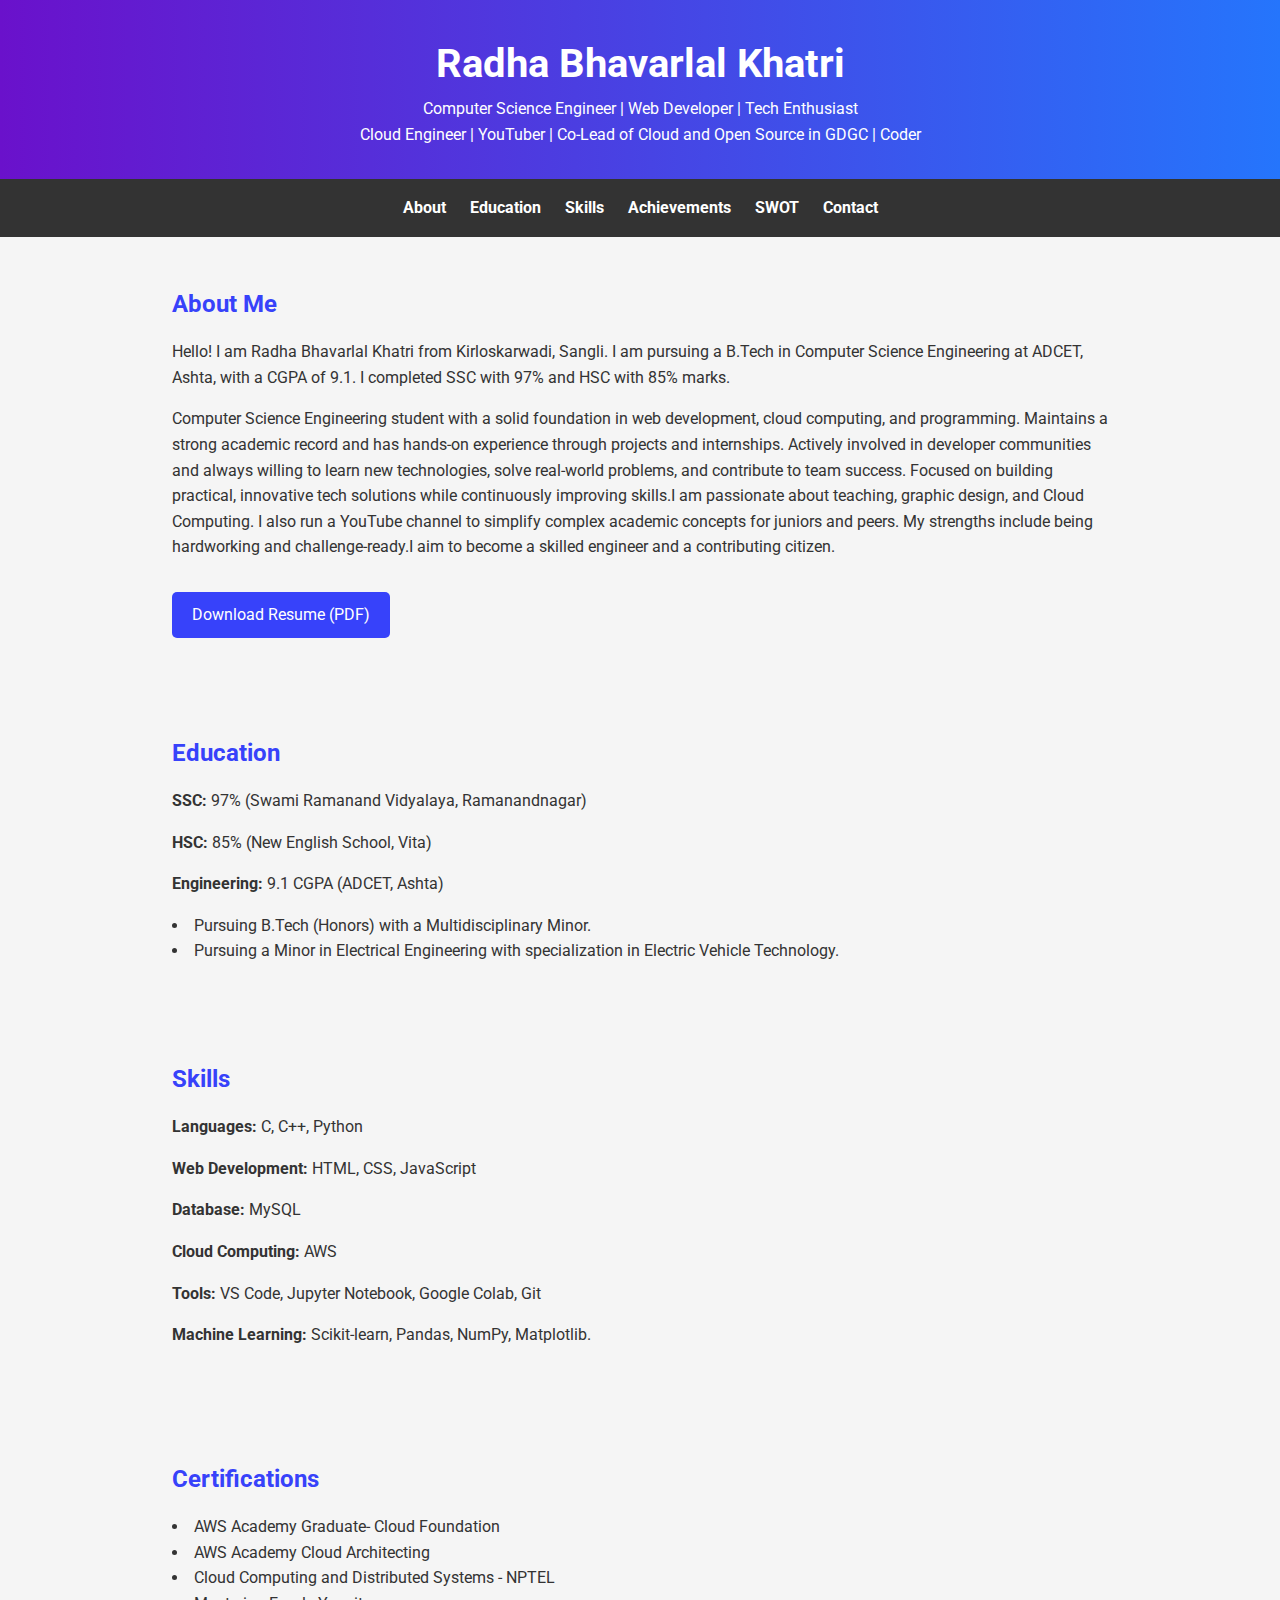
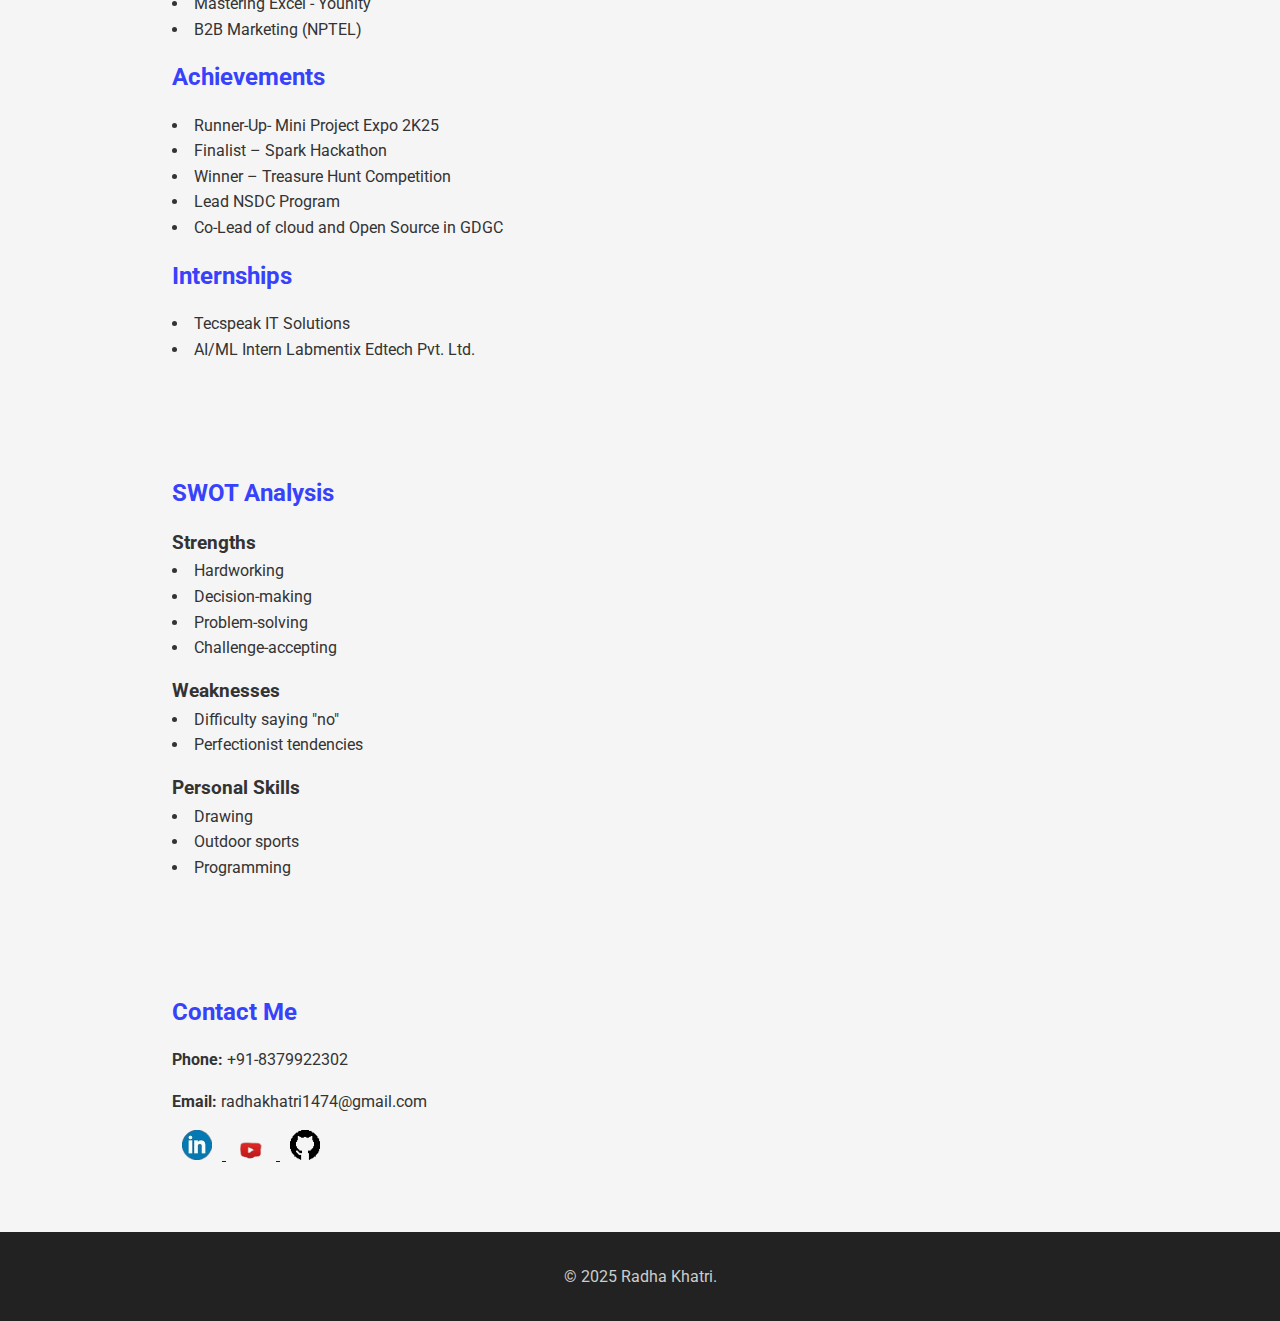
<file: index.html>
<!DOCTYPE html>
<html lang="en">
<head>
  <meta charset="UTF-8" />
  <meta name="viewport" content="width=device-width, initial-scale=1.0" />
  <title>Radha Khatri | Portfolio</title>
  <link href="https://fonts.googleapis.com/css2?family=Roboto:wght@400;700&display=swap" rel="stylesheet">
  <style>
    * {
      margin: 0;
      padding: 0;
      box-sizing: border-box;
      font-family: 'Roboto', sans-serif;
    }

    body {
      background-color: #f5f5f5;
      color: #333;
      line-height: 1.6;
    }

    header {
      background: linear-gradient(to right, #6a11cb, #2575fc);
      color: white;
      padding: 2rem 1rem;
      text-align: center;
    }

    header h1 {
      font-size: 2.5rem;
    }

    nav {
      background-color: #333;
      color: white;
      display: flex;
      justify-content: center;
      gap: 1.5rem;
      padding: 1rem 0;
      flex-wrap: wrap;
    }

    nav a {
      color: white;
      text-decoration: none;
      font-weight: bold;
    }

    nav a:hover {
      color: #00ffff;
    }

    section {
      padding: 3rem 2rem;
      max-width: 1000px;
      margin: auto;
    }

    h2 {
      color: #3742fa;
      margin-bottom: 1rem;
    }

    .about p, .education p, .skills p, .achievements ul, .swot ul, .contact p {
      margin-bottom: 1rem;
    }

    ul {
      list-style: disc inside;
    }

    .resume-download {
      display: inline-block;
      margin-top: 1rem;
      padding: 10px 20px;
      background-color: #3742fa;
      color: white;
      border-radius: 5px;
      text-decoration: none;
    }

    footer {
      background-color: #222;
      color: #ccc;
      text-align: center;
      padding: 2rem 1rem;
    }

    .contact a img {
      width: 30px;
      margin: 0 10px;
    }
  </style>
</head>
<body>
  <header>
    <h1>Radha Bhavarlal Khatri</h1>
    <p>Computer Science Engineer | Web Developer | Tech Enthusiast</p>
    <p>Cloud Engineer | YouTuber | Co-Lead of Cloud and Open Source in GDGC | Coder</p>
  </header>

  <nav>
    <a href="#about">About</a>
    <a href="#education">Education</a>
    <a href="#skills">Skills</a>
    <a href="#achievements">Achievements</a>
    <a href="#swot">SWOT</a>
    <a href="#contact">Contact</a>
  </nav>

  <section id="about" class="about">
    <h2>About Me</h2>
    <p>Hello! I am Radha Bhavarlal Khatri from Kirloskarwadi, Sangli. I am pursuing a B.Tech in Computer Science Engineering at ADCET, Ashta, with a CGPA of 9.1. I completed SSC with 97% and HSC with 85% marks.</p>
    <p>Computer Science Engineering student with a solid foundation in web development, cloud computing, and programming. Maintains a strong academic record and has hands-on experience through projects and internships. Actively involved in developer communities and always willing to learn new technologies, solve real-world problems, and contribute to team success. Focused on building practical, innovative tech solutions while continuously improving skills.I am passionate about teaching, graphic design, and Cloud Computing. I also run a YouTube channel to simplify complex academic concepts for juniors and peers. My strengths include being hardworking and challenge-ready.I aim to become a skilled engineer and a contributing citizen. </p>
    <a class="resume-download" href="RADHA_CSE.pdf" download>Download Resume (PDF)</a>
  </section>

  <section id="education" class="education">
    <h2>Education</h2>
    <p><strong>SSC:</strong> 97% (Swami Ramanand Vidyalaya, Ramanandnagar)</p>
    <p><strong>HSC:</strong> 85% (New English School, Vita)</p>
    <p><strong>Engineering:</strong> 9.1 CGPA (ADCET, Ashta)</p>
    <ul>
      <li>Pursuing B.Tech (Honors) with a Multidisciplinary Minor.</li>
      <li>Pursuing a Minor in Electrical Engineering with specialization in Electric Vehicle Technology.</li>
    </ul>
  </section>

  <section id="skills" class="skills">
    <h2>Skills</h2>
    <p><strong>Languages:</strong> C, C++, Python</p>
    <p><strong>Web Development:</strong> HTML, CSS, JavaScript</p>
    <p><strong>Database:</strong> MySQL</p>
    <p><strong>Cloud Computing:</strong> AWS </p>
    <p><strong>Tools:</strong> VS Code, Jupyter Notebook, Google Colab, Git</p>
    <p><strong>Machine Learning:</strong> Scikit-learn, Pandas, NumPy, Matplotlib.</p>
  </section>

  <section id="achievements" class="achievements">
    <h2>Certifications</h2>
    <ul>
      <li>AWS Academy Graduate- Cloud Foundation</li>
      <li>AWS Academy Cloud Architecting</li>
      <li>Cloud Computing and Distributed Systems - NPTEL</li>
      <li>Mastering Excel - Younity</li>
      <li>B2B Marketing (NPTEL)</li>
    </ul>
    <h2>Achievements</h2>
    <ul>
      <li>Runner-Up- Mini Project Expo 2K25</li>
      <li>Finalist – Spark Hackathon </li>
      <li>Winner – Treasure Hunt Competition</li>
      <li>Lead NSDC Program</li>
      <li>Co-Lead of cloud and Open Source in GDGC</li>
    </ul>
    <h2>Internships</h2>
    <ul>
      <li>Tecspeak IT Solutions</li>
      <li>AI/ML Intern Labmentix Edtech Pvt. Ltd.</li>
    </ul>
  </section>

  <section id="swot" class="swot">
    <h2>SWOT Analysis</h2>
    <h3>Strengths</h3>
    <ul>
      <li>Hardworking</li>
      <li>Decision-making</li>
      <li>Problem-solving</li>
      <li>Challenge-accepting</li>
    </ul>
    <h3>Weaknesses</h3>
    <ul>
      <li>Difficulty saying "no"</li>
      <li>Perfectionist tendencies</li>
    </ul>
    <h3>Personal Skills</h3>
    <ul>
      <li>Drawing</li>
      <li>Outdoor sports</li>
      <li>Programming</li>
    </ul>
  </section>

  <section id="contact" class="contact">
    <h2>Contact Me</h2>
    <p><strong>Phone:</strong> +91-8379922302</p>
    <p><strong>Email:</strong> radhakhatri1474@gmail.com</p>
    <p>
      <a href="https://www.linkedin.com/feed/?trk=guest_homepage-basic_google-one-tap-submit" target="_blank">
        <img src="linkedin.png" alt="LinkedIn" />
      </a>
      <a href="https://youtube.com/@radhascreativity?feature=shared" target="_blank">
        <img src="youtube.png" alt="YouTube" />
      </a>
      <a href="https://github.com/RadhaKhatri" target="_blank">
        <img src="git.png" alt="Github" />
      </a>
    </p>
  </section>

  <footer>
    <p>&copy; 2025 Radha Khatri.</p>
  </footer>
</body>
</html>
</file>
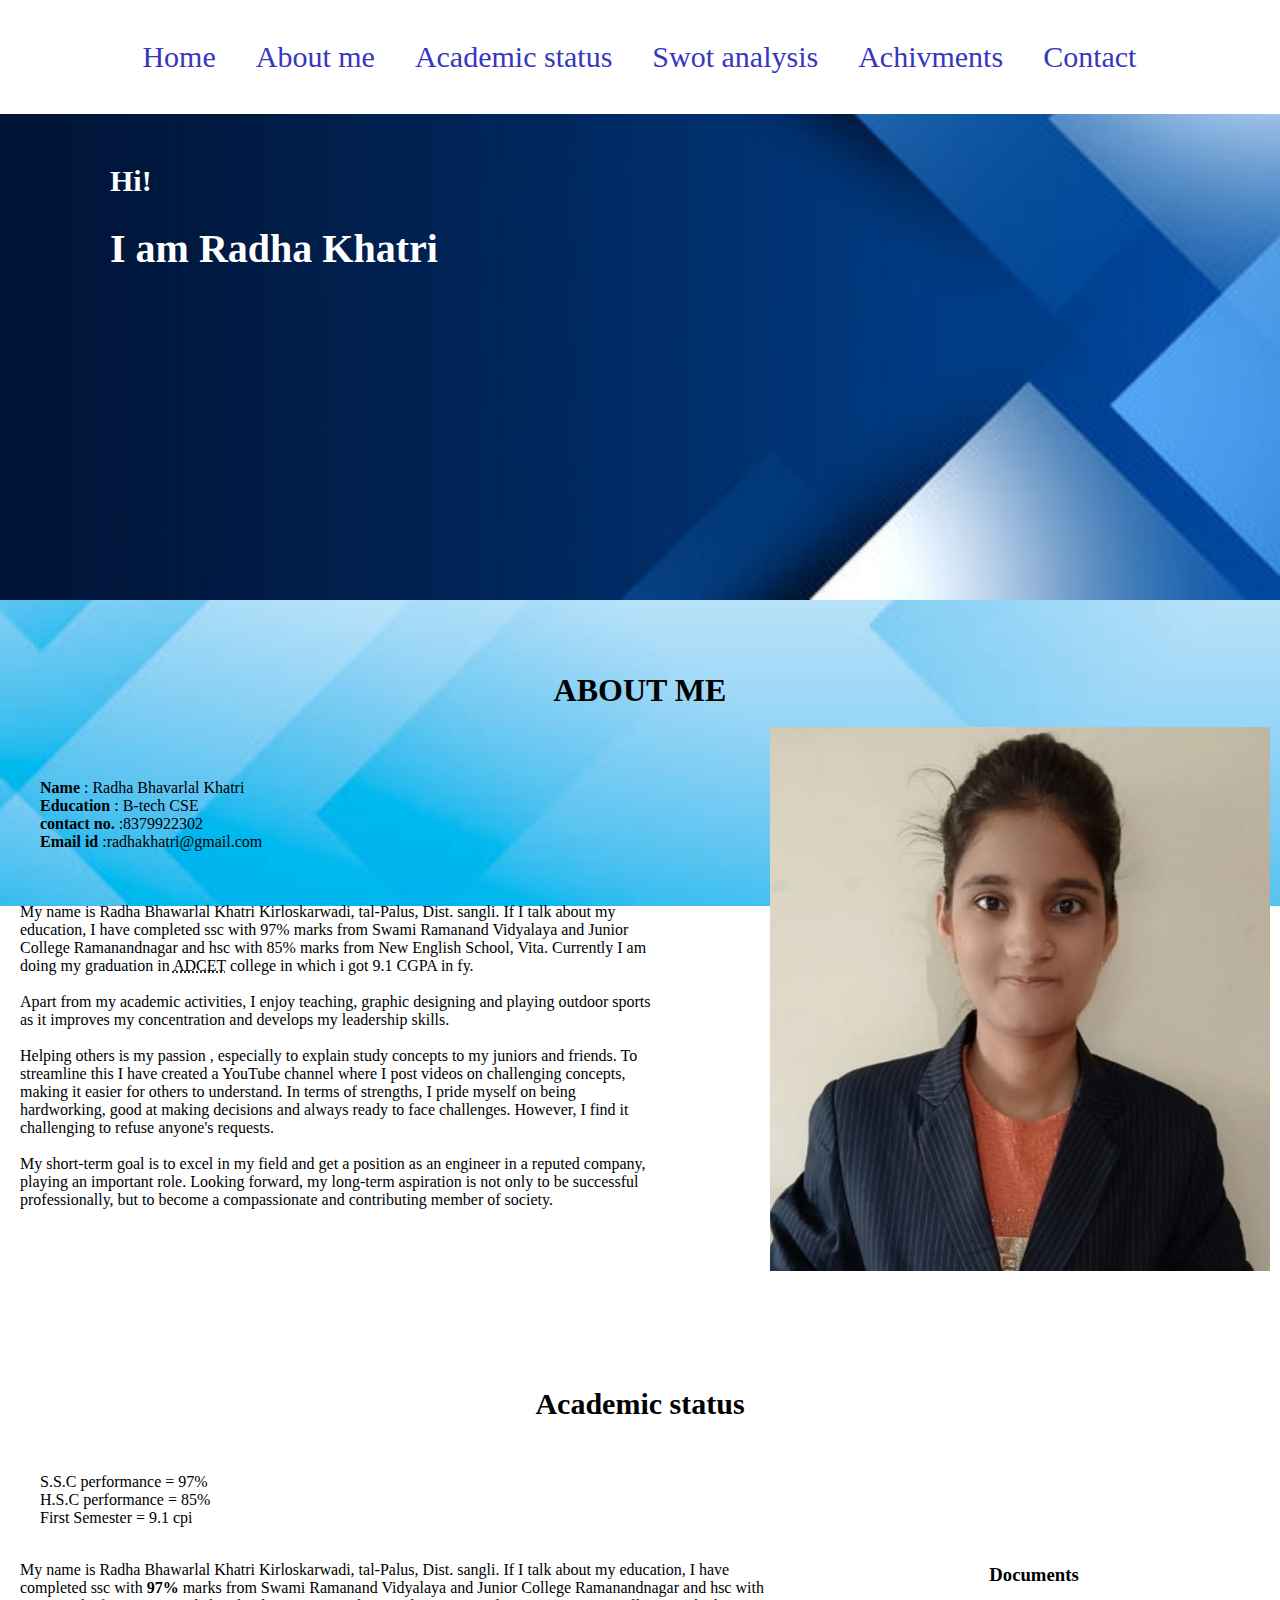
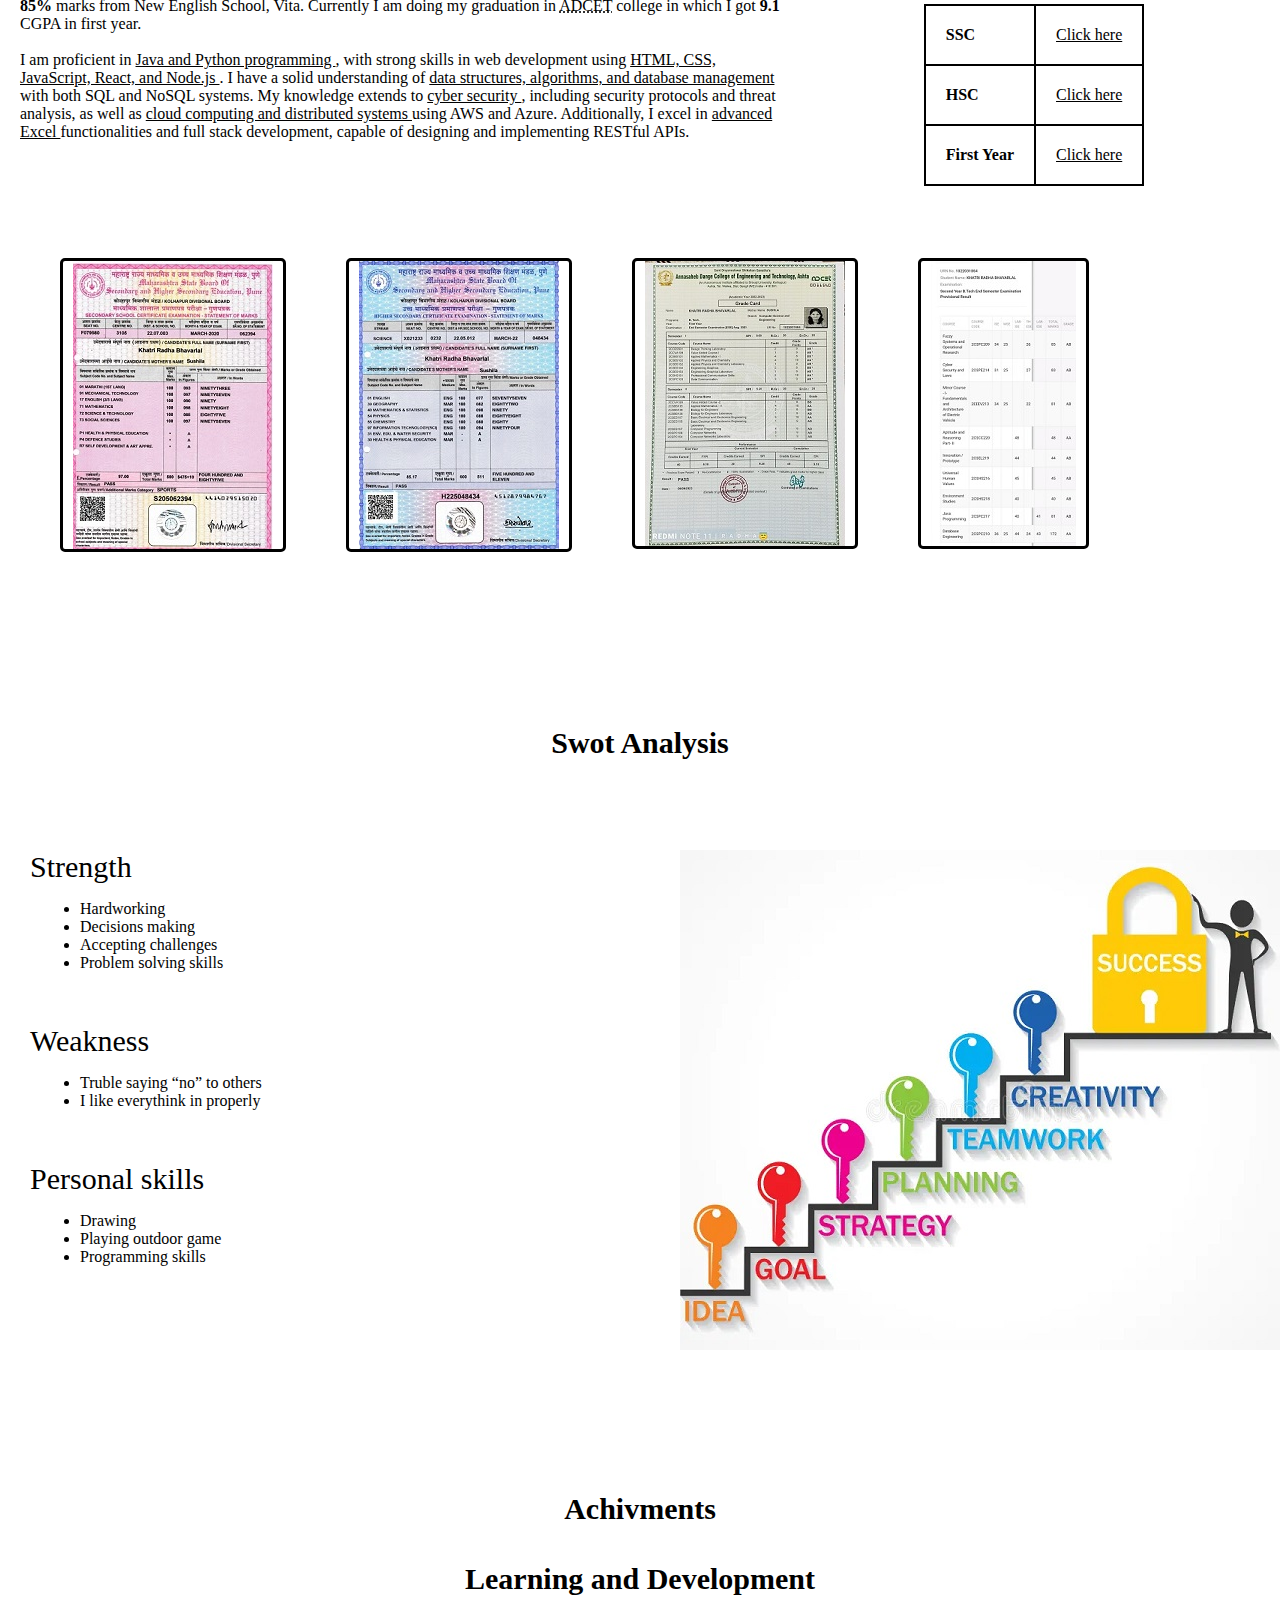
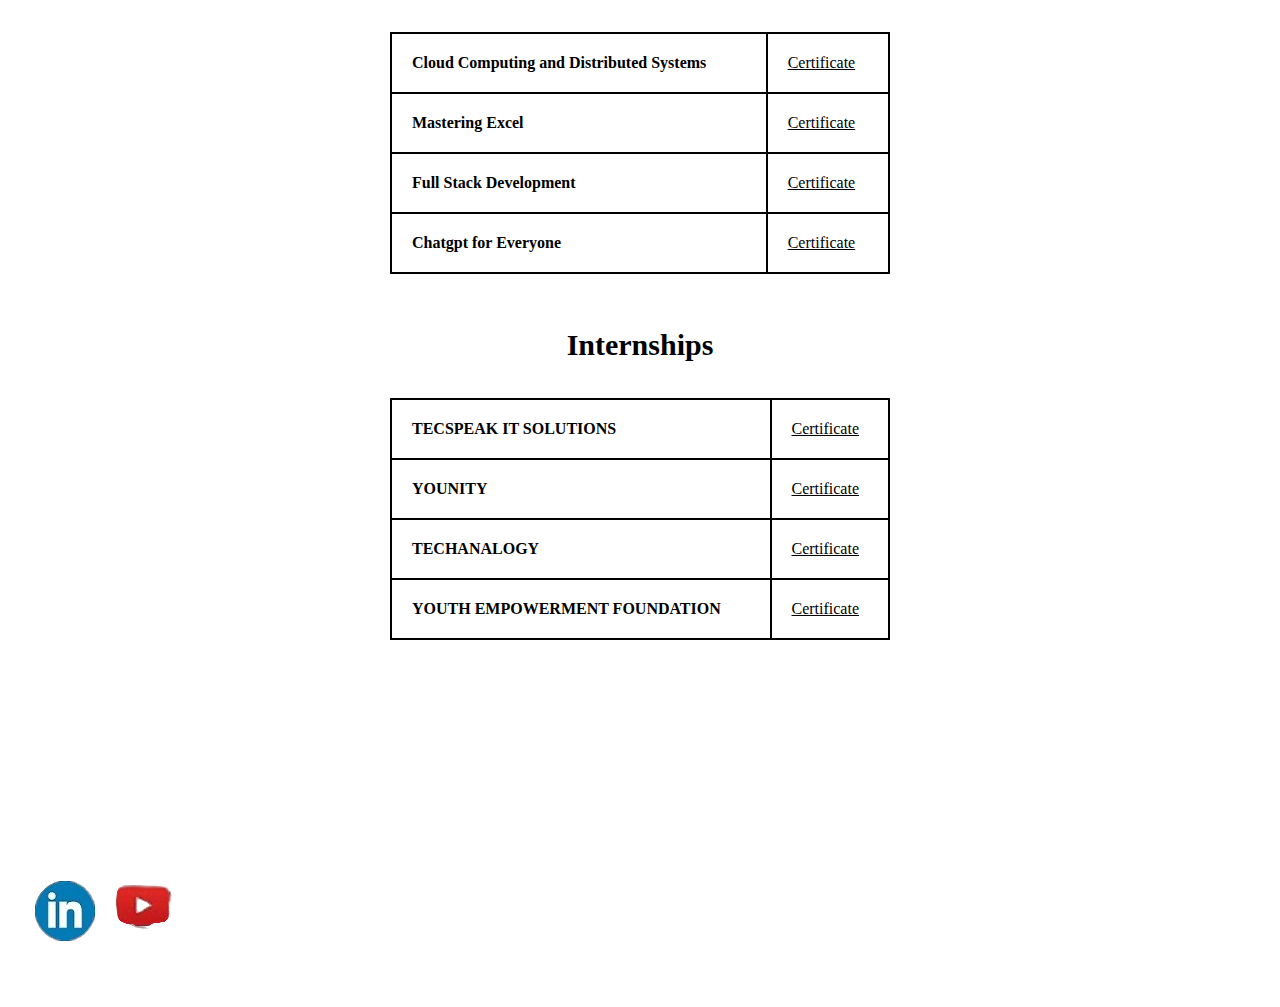
<file: Radha.html>
<!DOCTYPE html>
<html lang="en">
<head>
    <meta charset="UTF-8">
    <meta name="viewport" content="width=device-width, initial-scale=1.0">
    <title>Radha</title>
    
    <link rel="stylesheet" href="https://fonts.googleapis.com/css2?family=Material+Symbols+Outlined:opsz,wght,FILL,GRAD@20..48,100..700,0..1,-50..200" />

    <link rel="stylesheet" href="https://fonts.googleapis.com/css2?family=Material+Symbols+Outlined:opsz,wght,FILL,GRAD@20..48,100..700,0..1,-50..200" />

    <style>
      body{
        margin:0px;
      }
      .Home1,.Home2,.Home3,.Home4,.Home5,.Home6{
        
        font-size: 30px;
        text-align: center;
        text-decoration: none;
        float: left;
        margin: 10px 20px;
        color: rgb(55, 55, 190);
      }
      
      a{
        color: black;
      }
      th,tr,td,table{
          border: 2px solid black;
          border-collapse: collapse;
          margin: auto;
          padding:20px ;
          
      }
      th{
        text-align: left;
      }
      a:hover {
           color: aqua;
      }
      .demo{
        border: solid 5px white;
        width: 120px;
        height: 120px;
        float: right;

      }

      #Home{
        background-image: url(n7.jpg);
        background-repeat: no-repeat;
        background-size: cover;
        background-attachment: fixed;
        height: 600px;
      }
      header{
        position: fixed;
        top: 0%;
        left: 0%;
        width: 100%;
        padding: 30px 8%;
        background-color:white;
        backdrop-filter: blur(10px);
        display: block;
        justify-content: space-between;
        align-items: center;
        z-index: 100;
      }
      #bgimage
      {
        background-image: url(nn4.jpg);
        background-attachment: fixed;
        background-repeat: no-repeat;
        background-size: cover;
        font-family: Georgia, 'Times New Roman', Times, serif;
      }
       
      #ana2{
        background-image: url(SS.jpg);
        background-repeat: no-repeat;
        background-position: right;
        height: 500px;
      }
      
     
      #footer{
        background-image: url("n1.jpg");
        color: white;
        height: 60%;
        background-repeat: no-repeat;
        background-size: cover;
        background-attachment: fixed;
      }
      #phone{
  font-variation-settings:
  'FILL' 0,
  'wght' 400,
  'GRAD' 0,
  'opsz' 24;
  margin:  30px;
      }
      #mail{
  font-variation-settings:
  'FILL' 0,
  'wght' 400,
  'GRAD' 0,
  'opsz' 24;
  margin: 30px;
}
div img{
  display: block;
  border-radius: 5px;
  float: left;
  padding: 0px 10px;
  margin-left: 60px;
  border: solid;
}
img:hover{
   transform: scale(1.3);
   z-index: 2;
}

      
    </style>
  <link  rel="icon" type="img" href="D:\miniproject\traning\portfolio\r.jpg">
</head>
<body>
  <!-- Home page -->
  <section id="Home" style="color: white;">  
  <header>
    
    <div id="head" style="margin-left: 20px;">
      <a class="Home6" href="#Home">Home</a>
      <a class="Home1" href="#Intro"> About me </a>
    <a class="Home2"  href="#Education" > Academic status </a>
    <a class="Home3" href="#ana">Swot analysis</a> 
    <a class="Home4" href="#achivment" >Achivments</a>
    <a class="Home5" href="#footer">Contact</a>
  </div>
</header><br><br><br>

      <div style="margin: 110px;font-size: 20px;">
      <h2>Hi!</h2>
      <h1>I am Radha Khatri</h1>
    </div>

    <br><br><br>
    <br><br><br>
  </section>

<!-- Introduction -->
 <div id="bgimage">
 <section id="Intro">  <br><br><br><br>
   <h1 style="text-align: center; margin: 0px;">ABOUT ME</h1><br>
   <img style="float: right;border: none;transform: none;" src="radha_new.jpg">
    <br><br>
    <p style="margin-left: 40px;">
        <b> Name </b>       : Radha Bhavarlal Khatri <br>
        <b> Education </b>  : B-tech CSE <br>
         <b>contact no.</b> :8379922302 <br>
        <b> Email id </b>   :radhakhatri@gmail.com <br> <br><br>
      </p>
      <p style="margin-left: 20px; width: 50%;">
        My name is Radha Bhawarlal Khatri Kirloskarwadi,  tal-Palus, Dist.  sangli.  If I talk about my education, I have completed ssc with 97% marks from Swami Ramanand Vidyalaya and Junior College Ramanandnagar and hsc with 85% marks from New English School, Vita.  Currently I am doing my graduation in <abbr title="Annasaheb Dange College of Enginnering and Technology">ADCET</abbr> college in which i got 9.1 CGPA in fy. <br><br>
        Apart from my academic activities, I enjoy teaching, graphic designing and playing outdoor sports as it improves my concentration and develops my leadership skills. <br> <br>

        Helping others is my passion , especially to explain study concepts to my juniors and friends.  To streamline this I have created a YouTube channel where I post videos on challenging concepts, making it easier for others to understand.  In terms of strengths, I pride myself on being hardworking, good at making decisions and always ready to face challenges.  However, I find it challenging to refuse anyone's requests. <br><br>

        My short-term goal is to excel in my field and get a position as an engineer in a reputed company, playing an important role.  Looking forward, my long-term aspiration is not only to be successful professionally, but to become a compassionate and contributing member of society. <br><br><br>
      </p>
        <br><br><br>
 </section>

       <!-- Education -->
       <section id="Education"><br><br><br><br>
       <h1 style="text-align: center;margin: 0px;font-size: 30px;" > Academic status </h1>
       <br><br>
    <p style="margin-left: 40px;">
        S.S.C performance = 97% <br>
        H.S.C performance = 85% <br>
        First Semester = 9.1 cpi <br><br>
      </p>
        <div style="width: 60%;margin-left: 20px;float: left;">
        My name is Radha Bhawarlal Khatri Kirloskarwadi,  tal-Palus, Dist.  sangli.  If I talk about my education, I have completed ssc with <b> 97% </b> marks from Swami Ramanand Vidyalaya and Junior College Ramanandnagar and hsc with <b> 85% </b> marks from New English School, Vita.  Currently I am doing my graduation in 
        <abbr title="Annasaheb Dange College of Enginnering and Technology">ADCET</abbr> college in which I got <b> 9.1 </b> CGPA in first year.
        <br><br>
        I am proficient in <ins> Java and Python programming </ins>, with strong skills in web development using <ins>HTML, CSS, JavaScript, React, and Node.js </ins>. I have a solid understanding of <ins> data structures, algorithms, and database management </ins> with both SQL and NoSQL systems. My knowledge extends to <ins> cyber security </ins>, including security protocols and threat analysis, as well as <ins>cloud computing and distributed systems </ins>using AWS and Azure. Additionally, I excel in <ins> advanced Excel </ins> functionalities and full stack development, capable of designing and implementing RESTful APIs.
      </div>
      
        <h3 style="text-align: center;">Documents</h3>
       <table style="">
        <tr>
          <th>SSC</th>
          <td><a href="ssc2.jpg" target="_blank">Click here</a></td>
        </tr>
        <tr>
          <th>HSC</th>
          <td><a href="hsc2.jpg" target="_blank">Click here</a></td>
        </tr>
        <tr>
          <th>First Year</th>
          <td><a href="fy.jpg" target="_blank">Click here</a></td>
        </tr>
       </table>
    <br><br><br><br>
    <div class="annimation" style="height: 450px;">
      <img class="img1" src="1ssc.jpg">
     <img class="img2" src="1hsc.jpg">
      <img class="img3" src="1fy.jpg">
      <img class="img4" src="11sy.jpg">
    </div><br>
       </section> 

    <!--swot analysis -->
    <section id="ana">
       <h1 style="text-align: center;margin: 0px;font-size: 30px;">Swot Analysis</h1><br><br>
      <br><br><br>
       <div id="ana2">
        <dt style="font-size: 30px;margin-left: 30px;">Strength
        <dd>
          <ul>
            <li>Hardworking</li>
            <li>Decisions making</li>
            <li>Accepting challenges</li>
            <li>Problem solving skills</li>
          </ul>
        </dd>
      </dt>
      <br><br>
      <dt style="font-size: 30px;margin-left: 30px;"> Weakness
        <dd>
          <ul>
            <li>Truble saying <q>no</q> to others</li>
            <li>I like everythink in properly</li>
          </ul>
        </dd>
      </dt><br><br>
      <dt style="font-size: 30px;margin-left: 30px;">Personal skills
        <dd>
          <ul>
            <li>Drawing</li>
            <li>Playing outdoor game</li>
            <li>Programming skills</li>
          </ul>
        </dd>
      </dt>
    </div>
      <br><br><br>
     
       </p>
   
       <!-- Achivments -->
        <section id="achivment"><br><br><br><br>
          <h1  style="text-align: center;margin: 0px;font-size: 30px;">Achivments</h1>
          <br><br>
        <div style="text-align: center;"><strong style="font-size: 30px;">Learning and Development</strong></div><br><br>

        <table style=" width: 500px;">
          <tr>
            <th>Cloud Computing and Distributed Systems </th>
            <td>
              <a href="nptl.pdf" target="_blank">Certificate</a>
            </td>
          </tr>

          <tr>
            <th>Mastering Excel</th>
            <td>
              <a href="younity.pdf" target="_blank">Certificate</a>
            </td>
          </tr>

          <tr>
            <th>Full Stack Development</th>
            <td>
              <a href="full_stack.jpg">Certificate</a>
            </td>
          </tr>

          <tr>
            <th>Chatgpt for Everyone</th>
            <td>
              <a href="guvi.jpg" target="_blank">Certificate</a>
            </td>
          </tr>
        </table><br><br><br>

        <div style="text-align: center;"><strong style="font-size:30px ;">Internships</strong></div><br><br>
        <table style="width: 500px;">
          <tr>
            <th>TECSPEAK IT SOLUTIONS</th>
            <td>
              <a href="tecspeak.jpg" target="_blank">Certificate</a>
            </td>
          </tr>
          <tr>
            <th>YOUNITY</th>
            <td>
              <a href="⁠Radha.pdf" target="_blank">Certificate</a>
            </td>
          </tr>
          <tr>
            <th>TECHANALOGY</th>
            <td>
              <a href="https://drive.google.com/file/d/1ORauDGKZh2cXl138f63YkEWZBxVqNdRd/view?usp=drivesdk" target="_blank">Certificate</a>
            </td>
          </tr>
          <tr>
            <th>YOUTH EMPOWERMENT FOUNDATION</th>
            <td>
              <a href="https://drive.google.com/file/d/1B4ScfH1merVAyW6hn5E4V1zQ6H6K-5dU/view?usp=drivesdk" target="_blank">Certificate</a>
            </td>
          </tr>
        </table>
        <br><br><br>    
        </section>
      </div>
    <!-- Footer -->
 
  <section id="footer">
  <footer >
    <h1 style="margin: 0px;"></h1><br><br>
  
      <p id="phone">
        <span class="material-symbols-outlined">
          call
          </span>&nbsp; +91-8379922302
      </p>
      <p id="mail"> 
        <span class="material-symbols-outlined">
          mail
          </span> &nbsp;radhakhatri1474@gmail.com</p>
      <p style="margin: 30px;">
        <a href="https://www.linkedin.com/feed/?trk=guest_homepage-basic_google-one-tap-submit" target="_blank" style="float: left;">
          <img src="linkedin.png" style="margin: 5px;">
        </a>
      
        <a href="https://youtube.com/@radhascreativity?feature=shared" target="_blank">
          <img src="youtube.png" style="margin: 5px;">
        </a>
      </p><br><br>

     </footer>
  </section>
</body>
</html>
</file>
